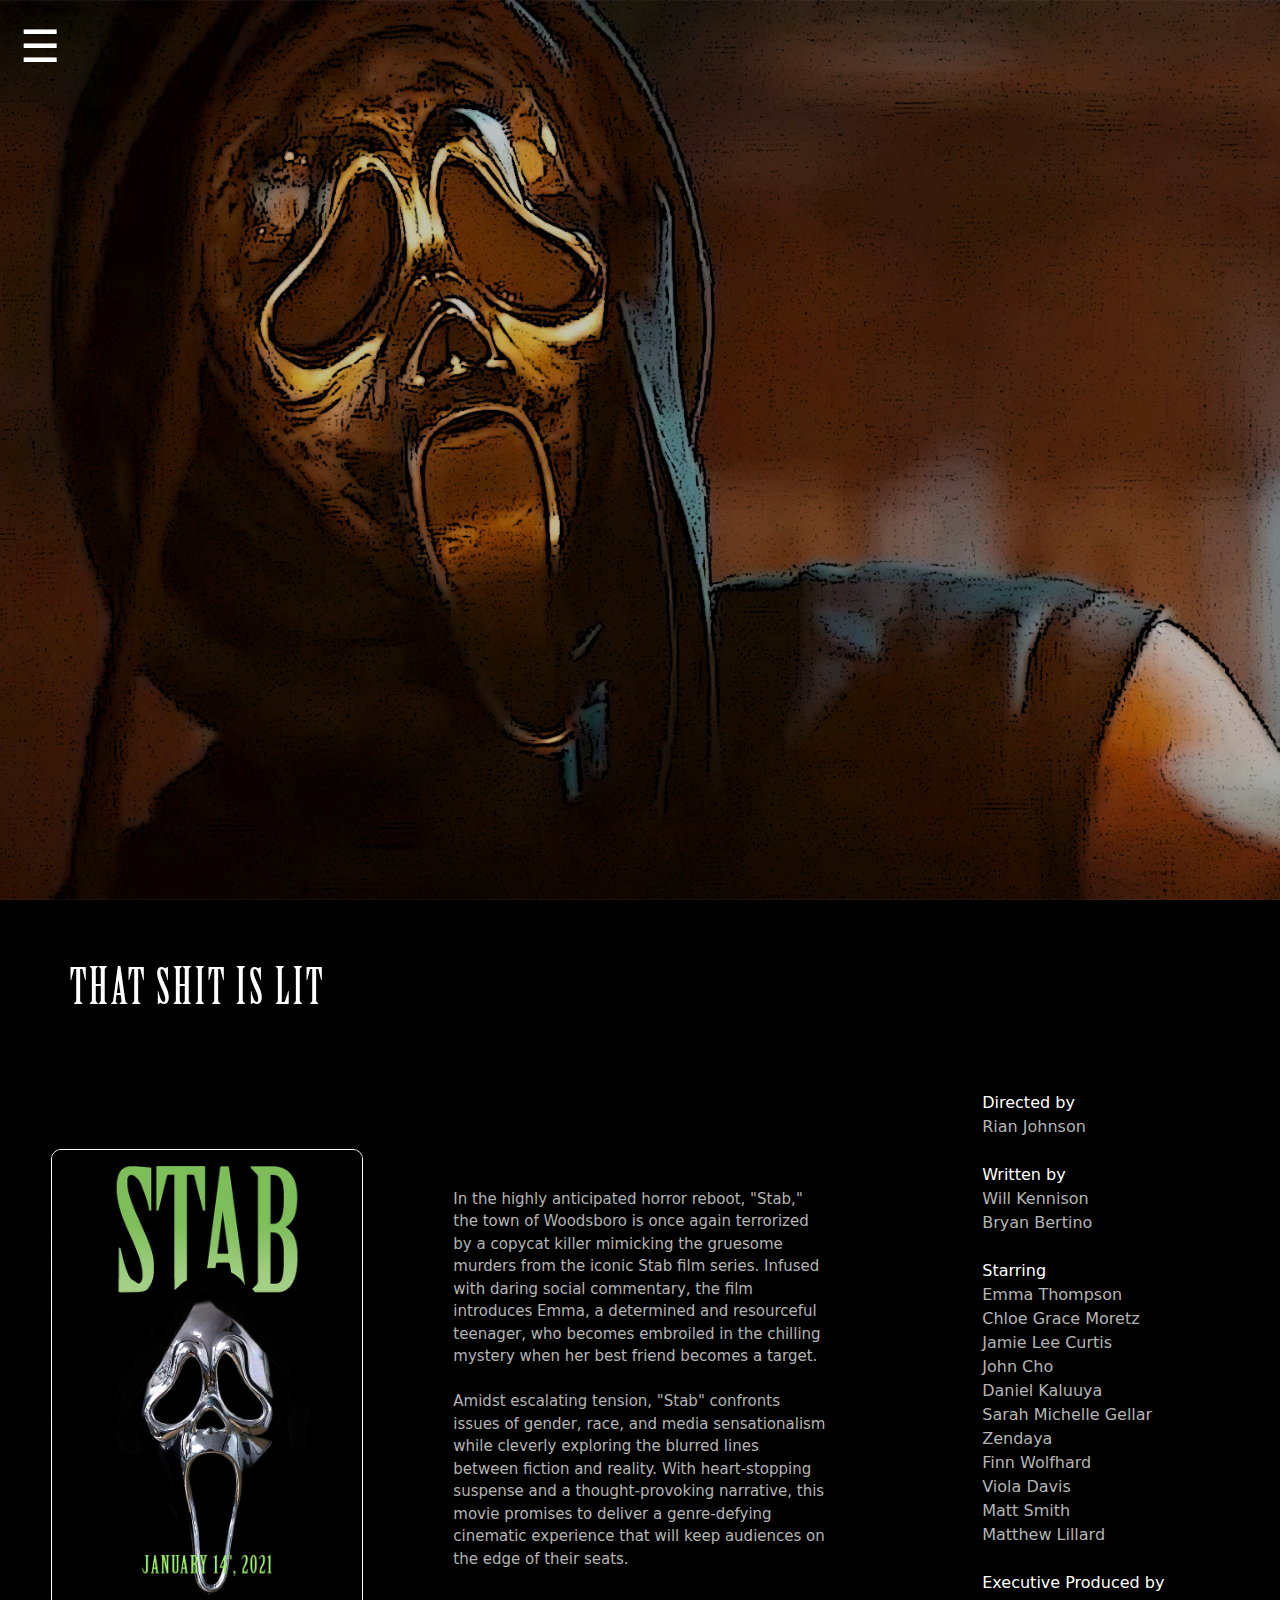
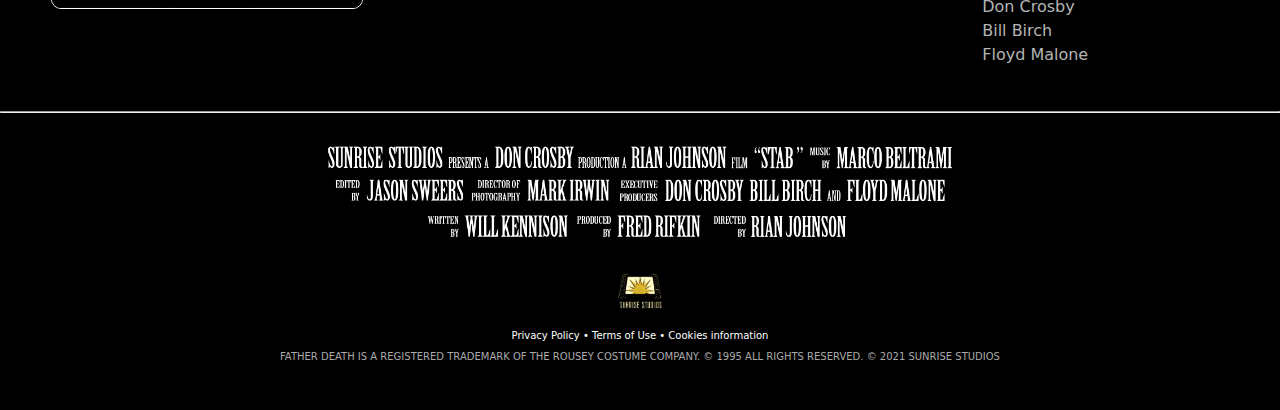
<file: index.html>
<!DOCTYPE html>
<html lang="en">
<head>
    <meta charset="UTF-8">
    <meta http-equiv="X-UA-Compatible" content="IE=edge">
    <meta name="viewport" content="width=device-width, initial-scale=1.0">
    
    <title>StabMovies.com | Official Website | 14 January 2021</title>
    <link rel="stylesheet" href="stylesheet.css">

    <!-- SITE AUTHOR: Dylan Hudsons-->

    <!-- META TAGS -->
    <meta name="description" content="Welcome to the new and improved StabMovies.com. A new era of Stab is coming. Stab 8 out now!">
    <meta name="keywords" content="StabMovies.com, Stab, Scream, Stab Movies, Scream Movies, Ghost Face, Ghostface">
    <meta name="google-site-verification" content="hr80Qw7SIIwS-Z5_4Q1g1bkUSUe7E1D_J8HlI6cubWs" />
    
    <!-- FAVICON -->
    <link rel="apple-touch-icon" sizes="180x180" href="favicon/apple-touch-icon.png">
    <link rel="icon" type="image/png" sizes="32x32" href="favicon/favicon-32x32.png">
    <link rel="icon" type="image/png" sizes="16x16" href="favicon/favicon-16x16.png">
    <link rel="manifest" href="favicon/site.webmanifest">

    <!-- SOCIAL MEDIA -->
    <!-- Facebook -->
    <meta property="og:title" content="StabMovies.com | Official Website">
    <meta property="og:description" content="Welcome to the new and improved StabMovies.com. A new era of Stab is coming. Stab 8 out now!">
    <meta property="og:image" content="https://i.ibb.co/YLPSBTy/site-background.jpg">
    <meta property="og:url" content="https://stab-movies.com">
    <meta property="og:type" content="website">

    <!-- Facebook -->
    <meta name="twitter:card" content="summary_large_image">
    <meta name="twitter:title" content="StabMovies.com | Official Website">
    <meta name="twitter:description" content="Welcome to the new and improved StabMovies.com. A new era of Stab is coming. Stab 8 is out now!">
    <meta name="twitter:image" content="https://i.ibb.co/YLPSBTy/site-background.jpg">

</head>
<body>
    <div class="background-container">
      <!-- Background image will be set via CSS -->
    </div>

    <!-- LOGO OVERLAY -->
    <div class="logo-wrapper">
      <div class="logo">
        <center>
          <img src="assets/stab-logo.png" width="60%">
          <p>AVAILABLE ON DVD AND ON-DEMAND NOW</p>
          <img src="assets/Sunrise Studios Logo.png" width="200px">
        </center>
      </div>
    </div>

    <!-- MAIN PAGE CONTENT -->
    <div class="content-wrapper">
      <div class="menu-button" onclick="toggleMenu()">&#9776;</div>
      <div class="content">
        <div class="grid-item top-item">
          <p>THAT SHIT IS LIT</p>
        </div>
        <div class="grid-wrapper">
          
          <div class="grid-item">
            <img src="assets/stab-8.jpg"><!-- IMAGE PURCHASED FROM ETSY -->
          </div>
          
          <div class="grid-item" id="synopsis">
            <p style="color:#B4B4B4; font-size:15px; padding-left:20px; padding-right:20px;">In the highly anticipated horror reboot, "Stab," the town of Woodsboro is once again 
            terrorized by a copycat killer mimicking the gruesome murders from the iconic Stab film series. Infused with daring social commentary, 
            the film introduces Emma, a determined and resourceful teenager, who becomes embroiled in the chilling mystery when her best friend becomes a 
            target. <br><br> Amidst escalating tension, "Stab" confronts issues of gender, race, and media sensationalism while cleverly exploring the blurred 
            lines between fiction and reality. With heart-stopping suspense and a thought-provoking narrative, this movie promises to deliver a 
            genre-defying cinematic experience that will keep audiences on the edge of their seats.</p>
          </div>
          
          <div class="grid-item">
            <p>
              <span style="color:white;">Directed by</span>
              <br>
              <span style="color:#B4B4B4">Rian Johnson</span>
              <br><br>
              <span style="color:white;">Written by</span>
              <br>
              <span style="color:#B4B4B4">Will Kennison <br> Bryan Bertino</span>
              <br><br>
              <span style="color:white;">Starring</span>
              <Br>
              <span style="color:#B4B4B4">Emma Thompson<br>Chloe Grace Moretz<br>Jamie Lee Curtis<br>John Cho<br>Daniel Kaluuya<br>Sarah Michelle Gellar<br>Zendaya<br>Finn Wolfhard<br>Viola Davis<br>Matt Smith<br>Matthew Lillard</span>
              <br><br>
              <span style="color:white;">Executive Produced by</span>
              <Br>
              <span style="color:#B4B4B4">Don Crosby<br>Bill Birch<br>Floyd Malone</span>
            </p>
          </div>

          <div class="footer">
            <hr>
            <center>
              <img id="footer-image" src="assets/footer.png"><br>
              <img src="assets/Sunrise Studios Logo 2.png" width="50px">
              <p style="font-size:10px;">Privacy Policy • Terms of Use • Cookies information</p>
              <p style="font-size:10px; color:darkgray;">FATHER DEATH IS A REGISTERED TRADEMARK OF THE ROUSEY COSTUME COMPANY. © 1995 ALL RIGHTS RESERVED. © 2021 SUNRISE STUDIOS</p>
              <br><br>
            </center>
          </div>

        </div>
      </div>
    </div>

    <!-- NAVIGATION -->
    <div class="navigation-menu" id="navMenu"> <!-- Navigation menu -->
      <ul>
        <img src="assets/stab-logo.png" width=250px>
        <li><a href="index.html" style="color:red !important;">HOME</a></li>
        <li><a href="franchise.html">FRANCHISE</a></li>
        <li><a href="index.html#synopsis">SYNOPSIS</a></li>
        <li><a href="story.html">THE TRUE STORY</a></li>
        <li><a href="stab.html">THE STAB TRILOGY</a></li>
      </ul>
    </div>
</body>

<script src="script.js"></script>

<script type="application/ld+json">
    {
      "@context": "https://schema.org/",
      "@type": "WebSite",
      "name": "StabMovies.com",
      "url": "https://stab-movies.com",
      "potentialAction": {
        "@type": "SearchAction",
        "target": "{search_term_string}",
        "query-input": "required name=search_term_string"
      }
    }
</script>
</html>
</file>
<file: stylesheet.css>
@font-face {
    font-family: 'birch_stdregular';
    src: url('birch_std_regular-webfont.woff2') format('woff2'),
         url('birch_std_regular-webfont.woff') format('woff');
    font-weight: normal;
    font-style: normal;

}

body, html {
    height: 100%;
    margin: 0;
    padding:0;
    font-family: 'birch_stdregular';
    background-color:black;
}

.container {
    display: flex;
    justify-content: center; /* Horizontally center the content */
    align-items: center; /* Vertically center the content */
    height: 100%;
}

.container p {
    font-size:75px;
    letter-spacing: 5px;
    color:lime;
}

.background-container {
    position: fixed;
    top: 0;
    left: 0;
    width: 100%;
    height: 100%;
    z-index: -1;
    /* Set your background image here */
    background-image: url('assets/flamethrower.jpg');
    background-position: center;
    background-repeat: no-repeat;
    background-size: cover;
}

.logo {
    position: fixed;
    top: 50%;
    left: 50%;
    transform: translate(-50%, -50%);
    opacity: 0;
    /* Set the transition for the fade-in effect */
    transition: opacity 1s ease-in-out;
    /* Additional styling for the logo if needed */
}

.logo p {
    font-family: 'birch_stdregular';
    font-size:50px;
    color:#95C96F;
}

.content {
    position: relative; /* Set to relative to allow scrolling within the wrapper */
    margin-top: 100vh; /* Push the content below the viewport initially */
    height:100vh;
    color:white;
    background-color:black;
    /* Additional styling for the content section if needed */
}

.content-wrapper {
    background-color:black;
}

/* Add this class to show the content when the user scrolls */
.content.show {
    margin-top: 0; /* Show the content section by bringing it up */
}
.grid-wrapper {
    display: flex;
    flex-wrap: wrap;
    gap: 20px;
    justify-content: center; /* Horizontally center the items */
    background-color:black;

    /* Responsive adjustments for tablet devices */
    @media (max-width: 768px) {
        grid-template-columns: repeat(2, 1fr);
    }

     /* Responsive adjustments for mobile devices */
    @media (max-width: 480px) {
        grid-template-columns: 1fr;
        justify-content: flex-start; /* Align items to the left for mobile */
    }
}
  
.grid-item {
    display: flex;
    align-items: center; /* Center items vertically within the grid item */
    justify-content: center; /* Center items horizontally within the grid item */
    background-color:black;
    /* Additional styling for each grid item if needed */

    flex: 1 0 300px; /* Each grid item takes a minimum of 300px width */

    /* Responsive adjustments for mobile devices */
    @media (max-width: 768px) {
        flex: 1 0 100%; /* Each grid item takes full width for mobile */
    }
}

.grid-item p {
    font-family:system-ui, -apple-system, BlinkMacSystemFont, 'Segoe UI', Roboto, Oxygen, Ubuntu, Cantarell, 'Open Sans', 'Helvetica Neue', sans-serif;
    line-height: 1.5
}

.grid-item img {
    max-width: 75%; /* Set the maximum width to 100% of the container */
    border-radius:10px;
    border:1px solid white;
    /* You can also use a specific width like 'width: 300px;' or 'width: 50%;' */
    /* Additional styling for the image if needed */
}

.top-item {
    justify-content: flex-start;
    padding-left:70px;
}

.top-item p {
    font-family: 'birch_stdregular' !important;
    color:white;
    font-size:50px;
    letter-spacing: 3px;
}

.footer {
    background-color:black;
    color:white;
    font-family:system-ui, -apple-system, BlinkMacSystemFont, 'Segoe UI', Roboto, Oxygen, Ubuntu, Cantarell, 'Open Sans', 'Helvetica Neue', sans-serif;
}

/* Default style for the image */
#footer-image {
    width: 75%; /* Default width for non-mobile screens */
  }
  
  /* Media query for mobile devices with a maximum screen width of 768 pixels */
  @media (max-width: 768px) {
    #footer-image {
      width: 100%; /* Change the width to 100% for mobile screens */
    }
}

.menu-button {
    position: fixed;
    top: 20px;
    left: 20px;
    font-size: 45px;
    color:white;
    cursor: pointer;
    z-index: 2; /* Ensure the button stays above other content */
  }
  
  .navigation-menu {
    font-family:system-ui, -apple-system, BlinkMacSystemFont, 'Segoe UI', Roboto, Oxygen, Ubuntu, Cantarell, 'Open Sans', 'Helvetica Neue', sans-serif;
    position: fixed;
    top: 0;
    left: 0;
    width: 100%;
    height: 100%;
    background-color: black; /* Semi-transparent black background */
    display: none; /* Hide the menu by default */
    z-index: 1; /* Ensure the menu overlays other content */
  }
  
  .navigation-menu ul {
    list-style: none;
    display: flex;
    flex-direction: column;
    justify-content: center;
    align-items: center;
    height: 100%;
    padding: 0;
    margin: 0;
  }
  
  .navigation-menu li {
    padding: 10px;
  }
  
  .navigation-menu a {
    color: white;
    text-decoration: none;
    font-weight:bold;
    font-size: 50px;
  }

  .navigation-menu a:hover {
    color:red;
  }

  .navigation-nenu a:active {
    text-decoration: line-through;
  }

/* TIMELINE */
.movie-grid-container {
    display: grid;
    column-gap: 50px;
    row-gap:50px;
    grid-template-columns: auto auto auto;
    padding: 10px;
    font-family:system-ui, -apple-system, BlinkMacSystemFont, 'Segoe UI', Roboto, Oxygen, Ubuntu, Cantarell, 'Open Sans', 'Helvetica Neue', sans-serif;
}

@media (max-width: 768px) {
    .movie-grid-container {
        grid-template-columns: auto; /* Change the width to 100% for mobile screens */
    }
}
  
.movie-grid-item {
    border: 1px solid rgba(255, 255, 255, 0.8);
    border-radius:20px;
    padding: 20px;
    font-size: 18px;
    text-align: center;
}

.franchise-content-wrapper {
    padding-left:75px;
    padding-right:75px;
    padding-top:50px;
}

/* FOOTERS */
.modal {
    display: none; /* Hide the modal by default */
    position: fixed;
    z-index: 3; /* Ensure the modal is above other content */
    top: 0;
    left: 0;
    width: 100%;
    height: 100%;
    background-color: rgba(0, 0, 0, 0.9);
    font-size:24px !important;
  }
  
  .modal-content {
    max-width: 100%;
    max-height: 100%;
    margin: auto;
    display: block;
    padding: 20px;
  
    /* Center align the content */
    position: absolute;
    top: 50%;
    left: 50%;
    transform: translate(-50%, -50%);
  }

  .plot-content {
    position: absolute;
    top: 0;
    left: 0;
    width: 100%;
    height: 100%;
    z-index: 20;
  }
  
  .close {
    position: absolute;
    top: 15px;
    right: 25px;
    font-size: 35px;
    color: #f1f1f1;
    cursor: pointer;
  }

  .buy {
    border:1px solid white;
    border-radius:10px;
    color:white;
    background-color:black;
    font-size:16px;
    padding-left:5px;
    padding-right:5px;
  }

  .buy:hover {
    background-color:white;
    color:black;
  }

  /* Stab Background */
  .stab-background-container {
    position: fixed;
    top: 0;
    left: 0;
    width: 100%;
    height: 100%;
    z-index: -1;
    /* Set your background image here */
    background-image: url('assets/stab-97.jpg');
    background-position: center;
    background-repeat: no-repeat;
    background-size: cover;
}

.stab-logo {
    position: fixed;
    top: 50%;
    left: 50%;
    transform: translate(-50%, -50%);
}

.stab-logo p {
    font-family: 'birch_stdregular';
    font-size:50px;
    color:#95C96F;
}

.more-btn {
  border:1px solid white;
  border-radius:30px;
  background-color:black;
  color:white;
  font-size:18px;
}

.more-btn:hover {
  background-color:white;
  color:black;
}

/* KILLERS */
.story-grid-container {
  display: grid;
  column-gap: 50px;
  row-gap:50px;
  grid-template-columns: auto auto auto;
  padding: 10px;
  font-family:system-ui, -apple-system, BlinkMacSystemFont, 'Segoe UI', Roboto, Oxygen, Ubuntu, Cantarell, 'Open Sans', 'Helvetica Neue', sans-serif;
}

@media (max-width: 768px) {
  .story-grid-container {
      grid-template-columns: auto; /* Change the width to 100% for mobile screens */
  }
}

.story-grid-item {
  border: 1px solid rgba(255, 255, 255, 0.8);
  border-radius:20px;
  padding: 20px;
  font-size: 18px;
  text-align: center;
}

.story-grid-item p {
  font-family: 'birch_stdregular';
  font-weight:100;
  font-size:40px;
  letter-spacing:5px;
  color:white;
}

.story-grid-item img {
  border:1px solid white;
}

.killer-modal {
  display: none; /* Hide the modal by default */
  position: fixed;
  z-index: 3; /* Ensure the modal is above other content */
  top: 0;
  left: 0;
  width: 100%;
  height: 100%;
  background-color: black;
  font-size:24px !important;
  align-items: center; /* Center items vertically */
  justify-content: center; /* Center items horizontally */
}

.killer-modal-content {
  max-width: 100%;
  max-height: 100%;
  margin: auto;
  display: block;
  padding: 20px;
  text-align: center;

  /* Center align the content */
  position: absolute;
  top: 50%;
  left: 50%;
  transform: translate(-50%, -50%);
}

.killer-modal h1 {
  font-family: 'birch_stdregular'; 
  color:white; 
  text-align:center; 
  text-transform:uppercase; 
  letter-spacing:10px;

  position: absolute;
  top: 0;
  left: 0;
  width: 100%;
  height: 100%;
  z-index: 20;

  color: white;
  text-align: center;
}
</file>
